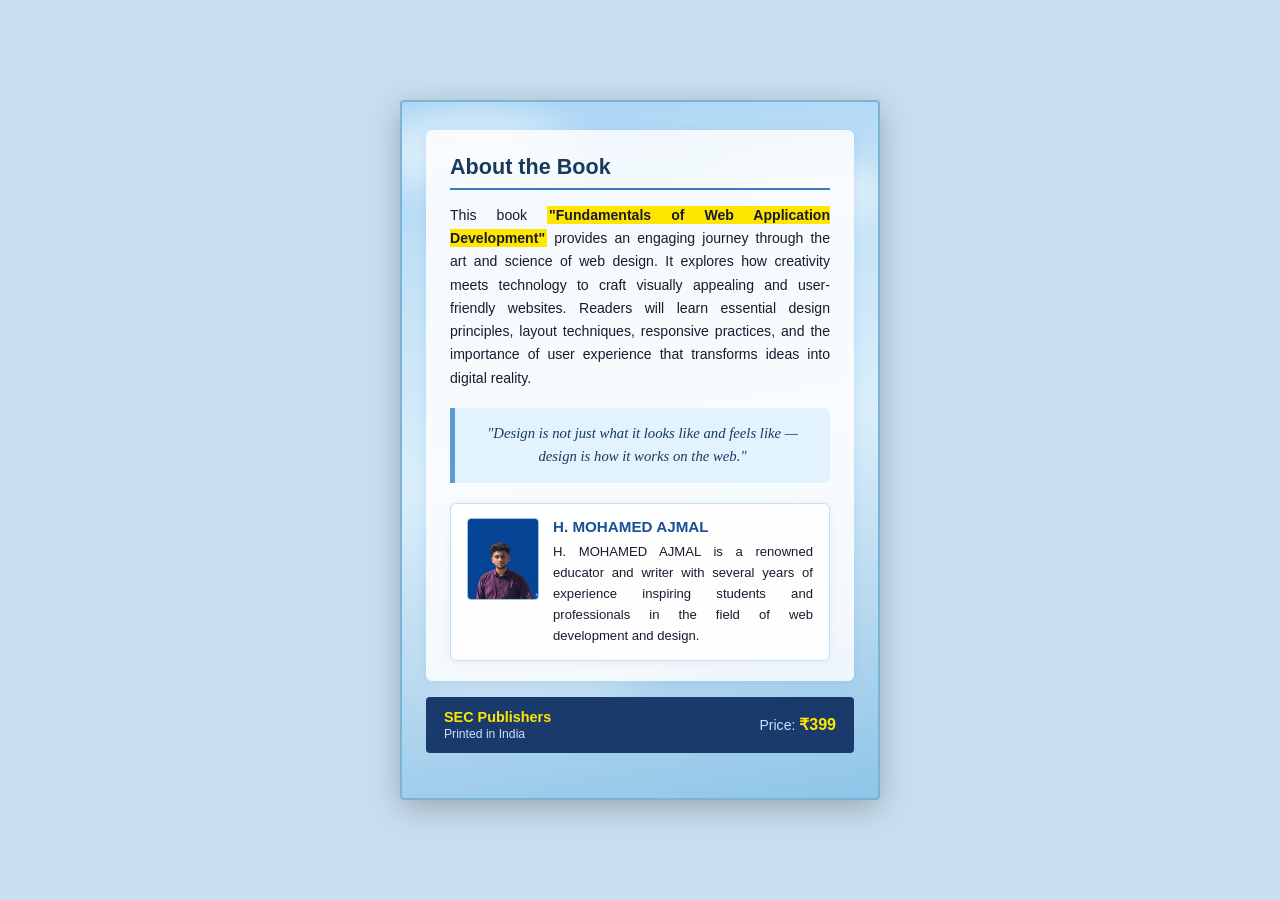
<file: index.html>
<!DOCTYPE html>
<html lang="en">
<head>
  <meta charset="UTF-8" />
  <meta name="viewport" content="width=device-width, initial-scale=1.0"/>
  <title>Fundamentals of Web Application Development - Book Cover</title>
  <link rel="stylesheet" href="style.css" />
</head>
<body>
  <div class="book-cover">

    <!-- Sky background clouds (decorative) -->
    <div class="cloud cloud-1"></div>
    <div class="cloud cloud-2"></div>
    <div class="cloud cloud-3"></div>

    <!-- Main content card -->
    <div class="content-card">

      <h1 class="section-title">About the Book</h1>
      <hr class="divider" />

      <p class="book-description">
        This book <span class="highlight">"Fundamentals of Web Application Development"</span>
        provides an engaging journey through the art and science of web design. It explores how
        creativity meets technology to craft visually appealing and user-friendly websites. Readers
        will learn essential design principles, layout techniques, responsive practices, and the
        importance of user experience that transforms ideas into digital reality.
      </p>

      <!-- Quote block -->
      <blockquote class="quote-block">
        <p class="quote-text">
          <em>"Design is not just what it looks like and feels like — design is how it works on the web."</em>
        </p>
      </blockquote>

      <!-- Author card -->
      <div class="author-card">
        <div class="author-photo">
          <img src="author-photo.jpg" alt="H. MOHAMED AJMAL" />
        </div>
        <div class="author-info">
          <h3 class="author-name">H. MOHAMED AJMAL</h3>
          <p class="author-bio">
            H. MOHAMED AJMAL is a renowned educator and writer with several years of experience
            inspiring students and professionals in the field of web development and design.
          </p>
        </div>
      </div>

    </div><!-- /.content-card -->

    <!-- Footer bar -->
    <div class="footer-bar">
      <div class="publisher-info">
        <span class="publisher-name">SEC Publishers</span>
        <span class="publisher-sub">Printed in India</span>
      </div>
      <div class="price-info">
        Price: <span class="price">&#8377;399</span>
      </div>
    </div>

  </div><!-- /.book-cover -->
</body>
</html>
</file>
<file: style.css>
/* =============================================
   Book Cover - Fundamentals of Web App Dev
   ============================================= */

* {
  margin: 0;
  padding: 0;
  box-sizing: border-box;
}

body {
  min-height: 100vh;
  display: flex;
  align-items: center;
  justify-content: center;
  background: #c9dff0;
  font-family: Georgia, 'Times New Roman', serif;
}

/* ── Outer book cover wrapper ── */
.book-cover {
  position: relative;
  width: 480px;
  min-height: 700px;
  background: linear-gradient(170deg,
    #a8d4f5 0%,
    #c5e3f7 25%,
    #daeefb 50%,
    #b8d9f0 75%,
    #8ec5e8 100%);
  border: 2px solid #7ab3d4;
  border-radius: 4px;
  overflow: hidden;
  padding-bottom: 0;
  box-shadow: 0 8px 32px rgba(0,0,0,0.25);
}

/* ── Decorative cloud shapes ── */
.cloud {
  position: absolute;
  background: rgba(255,255,255,0.55);
  border-radius: 50%;
  filter: blur(18px);
  z-index: 0;
}
.cloud-1 { width: 200px; height: 80px; top: 10px; left: -30px; }
.cloud-2 { width: 160px; height: 60px; top: 60px; right: -10px; }
.cloud-3 { width: 220px; height: 90px; bottom: 80px; left: 20px; opacity: 0.4; }

/* ── White content card ── */
.content-card {
  position: relative;
  z-index: 1;
  background: rgba(255,255,255,0.82);
  margin: 28px 24px 16px 24px;
  border-radius: 6px;
  padding: 24px 24px 20px 24px;
  box-shadow: 0 2px 12px rgba(80,140,200,0.15);
}

/* ── Section heading ── */
.section-title {
  font-family: Arial, Helvetica, sans-serif;
  font-size: 1.35rem;
  font-weight: 700;
  color: #1a3a5c;
  margin-bottom: 8px;
}

/* ── Divider ── */
.divider {
  border: none;
  border-top: 2px solid #3a7abf;
  margin-bottom: 14px;
}

/* ── Body text ── */
.book-description {
  font-family: Arial, Helvetica, sans-serif;
  font-size: 0.88rem;
  color: #1a1a2e;
  line-height: 1.65;
  text-align: justify;
  margin-bottom: 18px;
}

/* ── Highlighted book title ── */
.highlight {
  background-color: #ffe600;
  font-weight: bold;
  padding: 1px 2px;
}

/* ── Quote block ── */
.quote-block {
  border-left: 5px solid #5b9bd5;
  background: rgba(210,235,255,0.55);
  padding: 14px 18px;
  border-radius: 0 6px 6px 0;
  margin-bottom: 20px;
}

.quote-text {
  font-family: Georgia, serif;
  font-size: 0.92rem;
  color: #1a3a5c;
  line-height: 1.6;
  text-align: center;
  font-style: italic;
}

/* ── Author card ── */
.author-card {
  display: flex;
  align-items: flex-start;
  gap: 14px;
  background: rgba(255,255,255,0.9);
  border: 1px solid #c8dff0;
  border-radius: 6px;
  padding: 14px 16px;
  box-shadow: 0 1px 6px rgba(80,140,200,0.10);
}

.author-photo {
  flex-shrink: 0;
  width: 72px;
  height: 82px;
  background: #cde0f0;
  border: 1px solid #a0c0d8;
  border-radius: 4px;
  overflow: hidden;
  display: flex;
  align-items: center;
  justify-content: center;
}

.author-photo img {
  width: 100%;
  height: 100%;
  object-fit: cover;
  display: block;
}

/* Fallback when no image */
.author-photo.no-img::after {
  content: "Photo";
  font-size: 0.7rem;
  color: #6a90b0;
}

.author-info {
  flex: 1;
}

.author-name {
  font-family: Arial, Helvetica, sans-serif;
  font-size: 0.95rem;
  font-weight: 700;
  color: #1a5094;
  margin-bottom: 6px;
}

.author-bio {
  font-family: Arial, Helvetica, sans-serif;
  font-size: 0.82rem;
  color: #1a1a2e;
  line-height: 1.6;
  text-align: justify;
}

/* ── Footer bar ── */
.footer-bar {
  position: relative;
  z-index: 1;
  margin: 0 24px 24px 24px;
  background: #1a3a6c;
  border-radius: 4px;
  padding: 12px 18px;
  display: flex;
  align-items: center;
  justify-content: space-between;
}

.publisher-info {
  display: flex;
  flex-direction: column;
  gap: 2px;
}

.publisher-name {
  font-family: Arial, Helvetica, sans-serif;
  font-size: 0.9rem;
  font-weight: 700;
  color: #ffe600;
}

.publisher-sub {
  font-family: Arial, Helvetica, sans-serif;
  font-size: 0.76rem;
  color: #cce0ff;
}

.price-info {
  font-family: Arial, Helvetica, sans-serif;
  font-size: 0.88rem;
  color: #cce0ff;
}

.price {
  font-weight: 700;
  color: #ffe600;
  font-size: 1rem;
}
</file>
